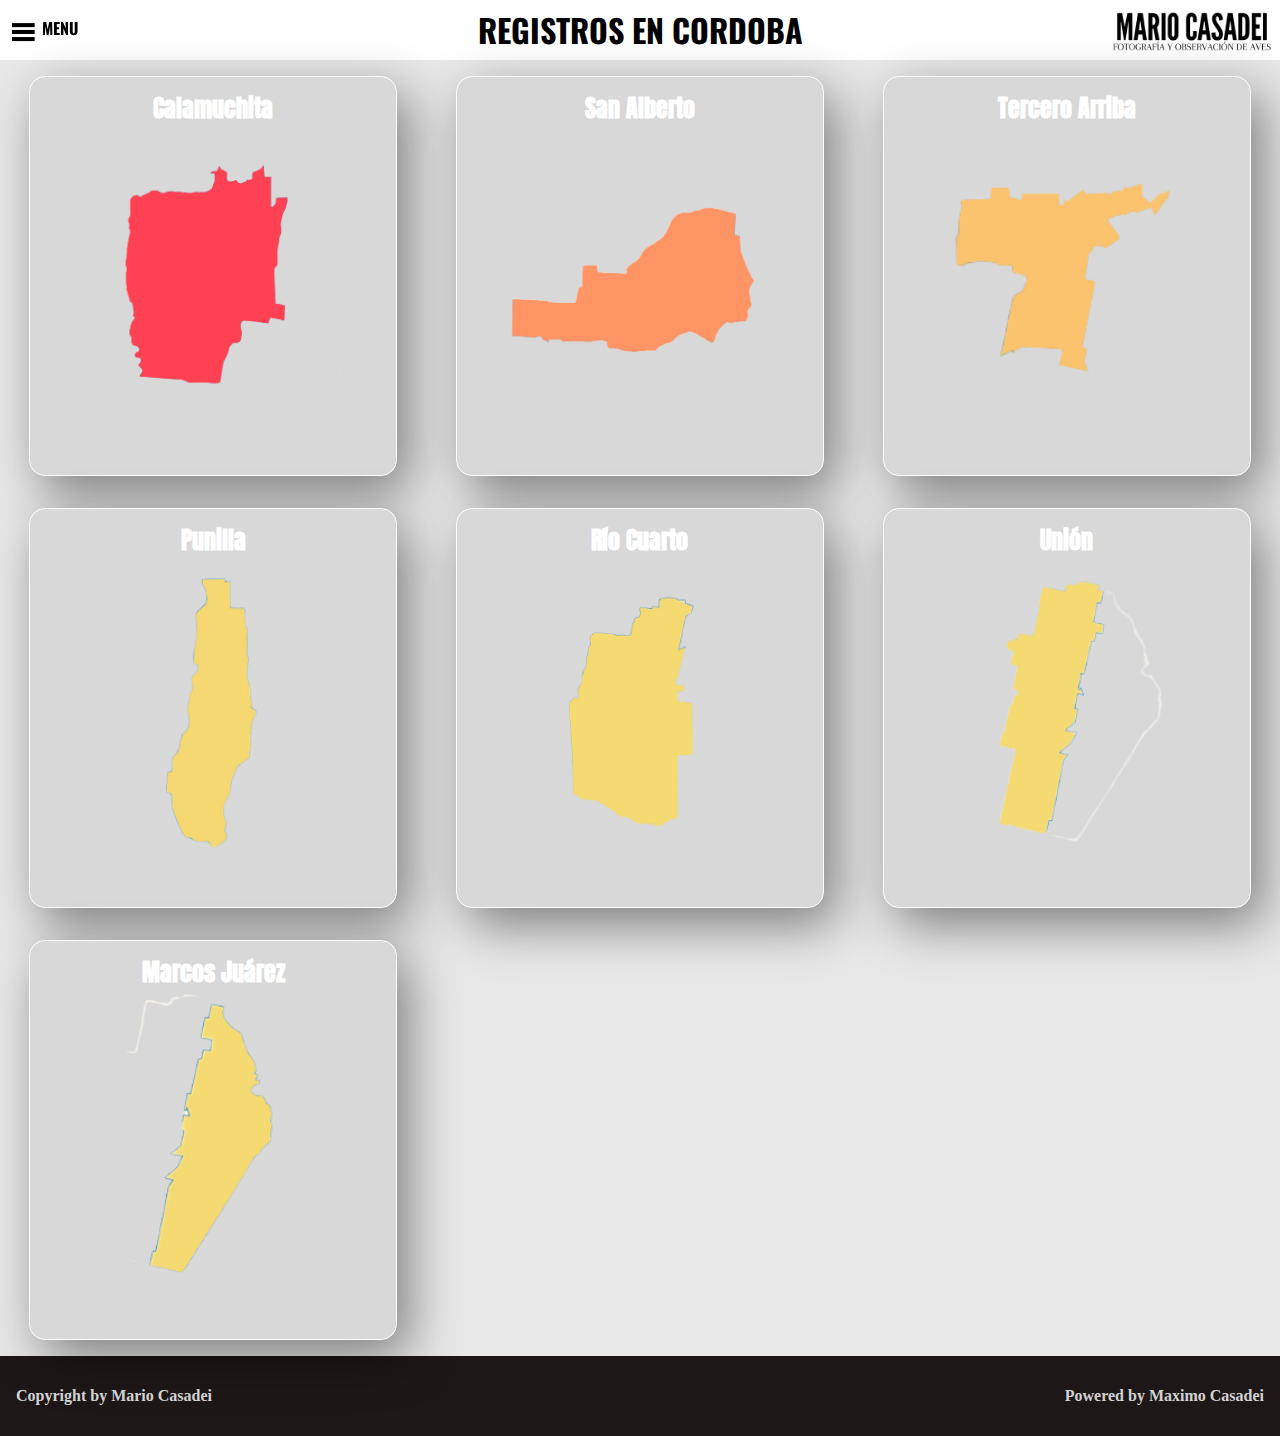
<file: pages/cba.html>
<!DOCTYPE html>
<html lang="es">
<head>
    <meta charset="UTF-8">
    <meta name="viewport" content="width=device-width, initial-scale=1.0">
    <link href="https://unpkg.com/aos@2.3.1/dist/aos.css" rel="stylesheet">
    <link href="https://cdn.jsdelivr.net/npm/bootstrap@5.3.2/dist/css/bootstrap.min.css" rel="stylesheet" integrity="sha384-T3c6CoIi6uLrA9TneNEoa7RxnatzjcDSCmG1MXxSR1GAsXEV/Dwwykc2MPK8M2HN" crossorigin="anonymous">
    <link rel="preconnect" href="https://fonts.googleapis.com">
    <link rel="preconnect" href="https://fonts.gstatic.com" crossorigin>
    <link href="https://fonts.googleapis.com/css2?family=Oswald:wght@500&display=swap" rel="stylesheet">
    <link href="https://fonts.googleapis.com/css2?family=Roboto+Condensed&display=swap" rel="stylesheet">
    <link href="https://fonts.googleapis.com/css2?family=DM+Sans:opsz,wght@9..40,300&family=Oswald&display=swap" rel="stylesheet">
    <link href="https://fonts.googleapis.com/css2?family=Anton&display=swap" rel="stylesheet">
    <link rel="shortcut icon" href="../img/logo.jpg" type="image/x-icon">
    <title>Córdoba - Mario Casadei</title>

    <link rel="stylesheet" href="../css/style.css">
</head>
<body>
    <div class="DivMenuGrande">
        <div class="divCosasMenu">
        <a href="../index.html" class="divSeccionesMenu" ><div><h1>Inicio</h1></div></a>
        
        <a href="https://www.youtube.com/@avesdeargentina" class="divSeccionesMenu" target="_blank"><div><h1>Youtube</h1></div></a>
            
        <a href="./hidrohide.html" class="divSeccionesMenu"><div><h1>Hidrohide</h1></div></a>

          <div class="logosTodos">
            <div class="divLogos"><a href="https://www.youtube.com/@avesdeargentina" target="_blank"><img src="../img/Youtube_logo.png" alt="" class="logoRedes logoYt"></a></div>
            <div class="divLogos"><a href="https://www.facebook.com/profile.php?id=100009428179272" target="_blank"><img src="../img/1024px-Facebook_f_logo_2019.svg.png" alt="" class="logoRedes"></a></div>
            <div class="divLogos"><a href="https://www.instagram.com/mariocasadei71/" target="_blank"><img src="../img/2048px-Instagram_logo_2016.svg.png" alt="" class="logoRedes"></a></div>
          </div>
        </div>
        
        
        
        
        <div class="divCruz" >
            <img src="../img/flecha2.png" alt="" class="imgCruz">
        </div>
    </div>

    
    <div class="contentMenuYNombre">
        <div class="contentMenu">
            <img src="../img/threelines.png" alt="" class="img3lineas">
            <h4 class="h3Menu">MENU</h4>
        </div>
        <div class="contentNombre">
            <img src="../img/IMG_MARIO-removebg-preview.png" alt="" class="h3Nombre">
        </div>
    </div>


    
    <article class="articleMainMendoza">
        <div>
          <h1>REGISTROS EN CORDOBA</h1>
        </div>
      </article>


      <main id="mainCba">
        <a href="#"><div class="divDepaCba Calamu"><h2>Calamuchita</h2></div></a>
        
        <a href="#"> <div class="divDepaCba SanAl"><h2>San Alberto</h2></div> </a>
        
        <a href="#"><div class="divDepaCba TerArr"><h2>Tercero Arriba</h2></div></a>
        
        <a href="#"><div class="divDepaCba Puni"><h2>Punilla</h2></div></a>
        
        <a href="#"> <div class="divDepaCba RioCuar"><h2>Río Cuarto</h2></div> </a>
        
        <a href="#"><div class="divDepaCba Union"><h2>Unión</h2></div></a>

        <a href="#"><div class="divDepaCba MarJua"><h2>Marcos Juárez</h2></div></a>
      </main>

    <footer>
        <div class="divFooter">
          <h3>Copyright by Mario Casadei</h3>
          <h3>Powered by Maximo Casadei</h3>
        </div>
    </footer>

    <script src="../index.js"></script>
</body>
</html>
</file>
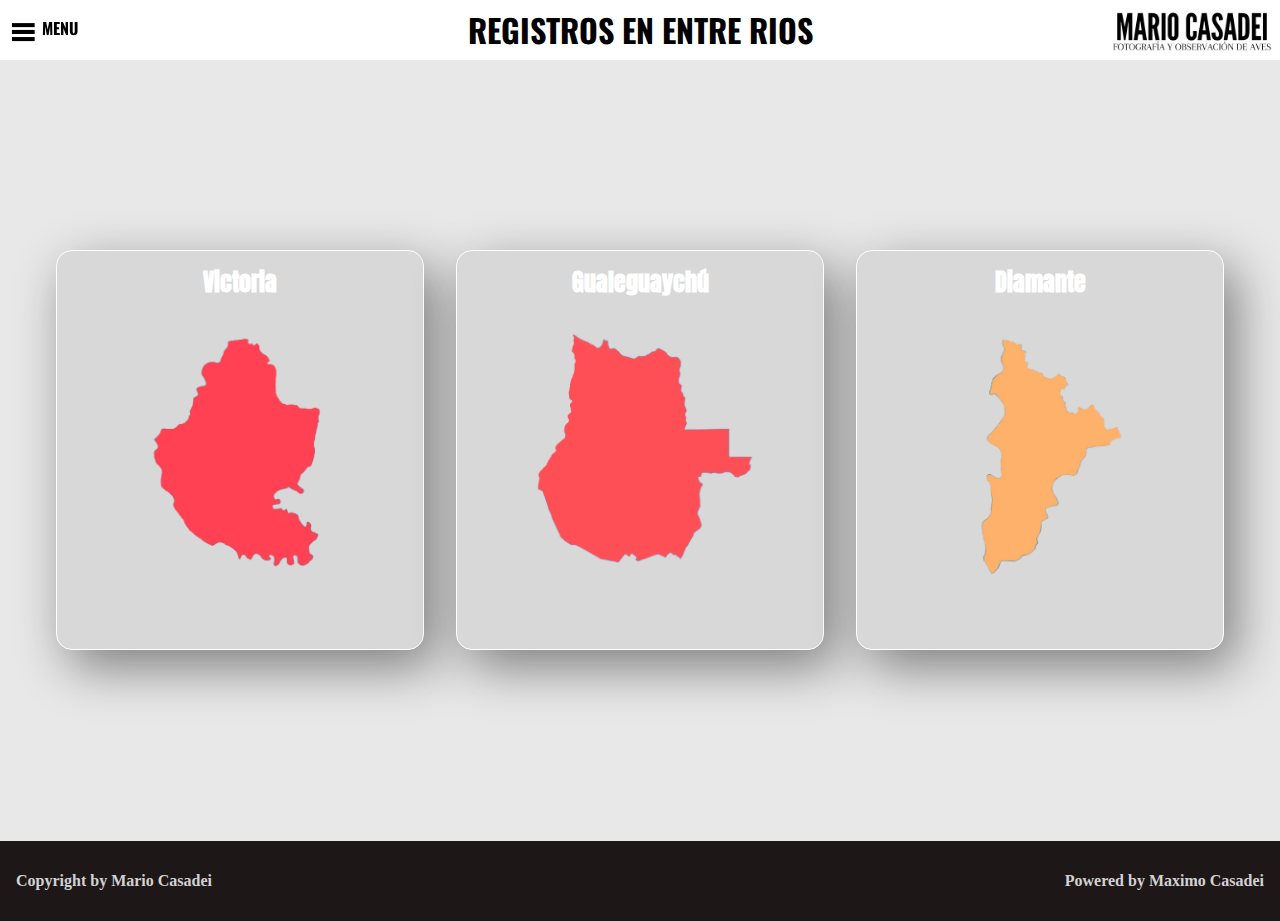
<file: pages/entrerios.html>
<!DOCTYPE html>
<html lang="es">
<head>
    <meta charset="UTF-8">
    <meta name="viewport" content="width=device-width, initial-scale=1.0">
    <link href="https://unpkg.com/aos@2.3.1/dist/aos.css" rel="stylesheet">
    <link href="https://cdn.jsdelivr.net/npm/bootstrap@5.3.2/dist/css/bootstrap.min.css" rel="stylesheet" integrity="sha384-T3c6CoIi6uLrA9TneNEoa7RxnatzjcDSCmG1MXxSR1GAsXEV/Dwwykc2MPK8M2HN" crossorigin="anonymous">
    <link rel="preconnect" href="https://fonts.googleapis.com">
    <link rel="preconnect" href="https://fonts.gstatic.com" crossorigin>
    <link href="https://fonts.googleapis.com/css2?family=Oswald:wght@500&display=swap" rel="stylesheet">
    <link href="https://fonts.googleapis.com/css2?family=Roboto+Condensed&display=swap" rel="stylesheet">
    <link href="https://fonts.googleapis.com/css2?family=DM+Sans:opsz,wght@9..40,300&family=Oswald&display=swap" rel="stylesheet">
    <link href="https://fonts.googleapis.com/css2?family=Anton&display=swap" rel="stylesheet">
    <link rel="shortcut icon" href="../img/logo.jpg" type="image/x-icon">
    <title>Entre Ríos - Mario Casadei</title>

    <link rel="stylesheet" href="../css/style.css">
</head>
<body>
    <div class="DivMenuGrande">
        <div class="divCosasMenu">
        <a href="../index.html" class="divSeccionesMenu" ><div><h1>Inicio</h1></div></a>
        
        <a href="https://www.youtube.com/@avesdeargentina" class="divSeccionesMenu" target="_blank"><div><h1>Youtube</h1></div></a>
            
        <a href="./hidrohide.html" class="divSeccionesMenu"><div><h1>Hidrohide</h1></div></a>

          <div class="logosTodos">
            <div class="divLogos"><a href="https://www.youtube.com/@avesdeargentina" target="_blank"><img src="../img/Youtube_logo.png" alt="" class="logoRedes logoYt"></a></div>
            <div class="divLogos"><a href="https://www.facebook.com/profile.php?id=100009428179272" target="_blank"><img src="../img/1024px-Facebook_f_logo_2019.svg.png" alt="" class="logoRedes"></a></div>
            <div class="divLogos"><a href="https://www.instagram.com/mariocasadei71/" target="_blank"><img src="../img/2048px-Instagram_logo_2016.svg.png" alt="" class="logoRedes"></a></div>
          </div>
        </div>
        
        
        
        
        <div class="divCruz" >
            <img src="../img/flecha2.png" alt="" class="imgCruz">
        </div>
    </div>

    
    <div class="contentMenuYNombre">
        <div class="contentMenu">
            <img src="../img/threelines.png" alt="" class="img3lineas">
            <h4 class="h3Menu">MENU</h4>
        </div>
        <div class="contentNombre">
            <img src="../img/IMG_MARIO-removebg-preview.png" alt="" class="h3Nombre">
        </div>
    </div>


    
    <article class="articleMainMendoza">
        <div>
          <h1>REGISTROS EN ENTRE RIOS</h1>
        </div>
      </article>


      <main id="mainER">
        <a href="#"><div class="divDepaER Vic"><h2>Victoria</h2></div></a>
        
        <a href="#"> <div class="divDepaER Guale"><h2>Gualeguaychú</h2></div> </a>
        
        <a href="#"><div class="divDepaER Diam"><h2>Diamante</h2></div></a>
        
      </main>

    <footer>
        <div class="divFooter">
          <h3>Copyright by Mario Casadei</h3>
          <h3>Powered by Maximo Casadei</h3>
        </div>
    </footer>

    <script src="../index.js"></script>
</body>
</html>
</file>
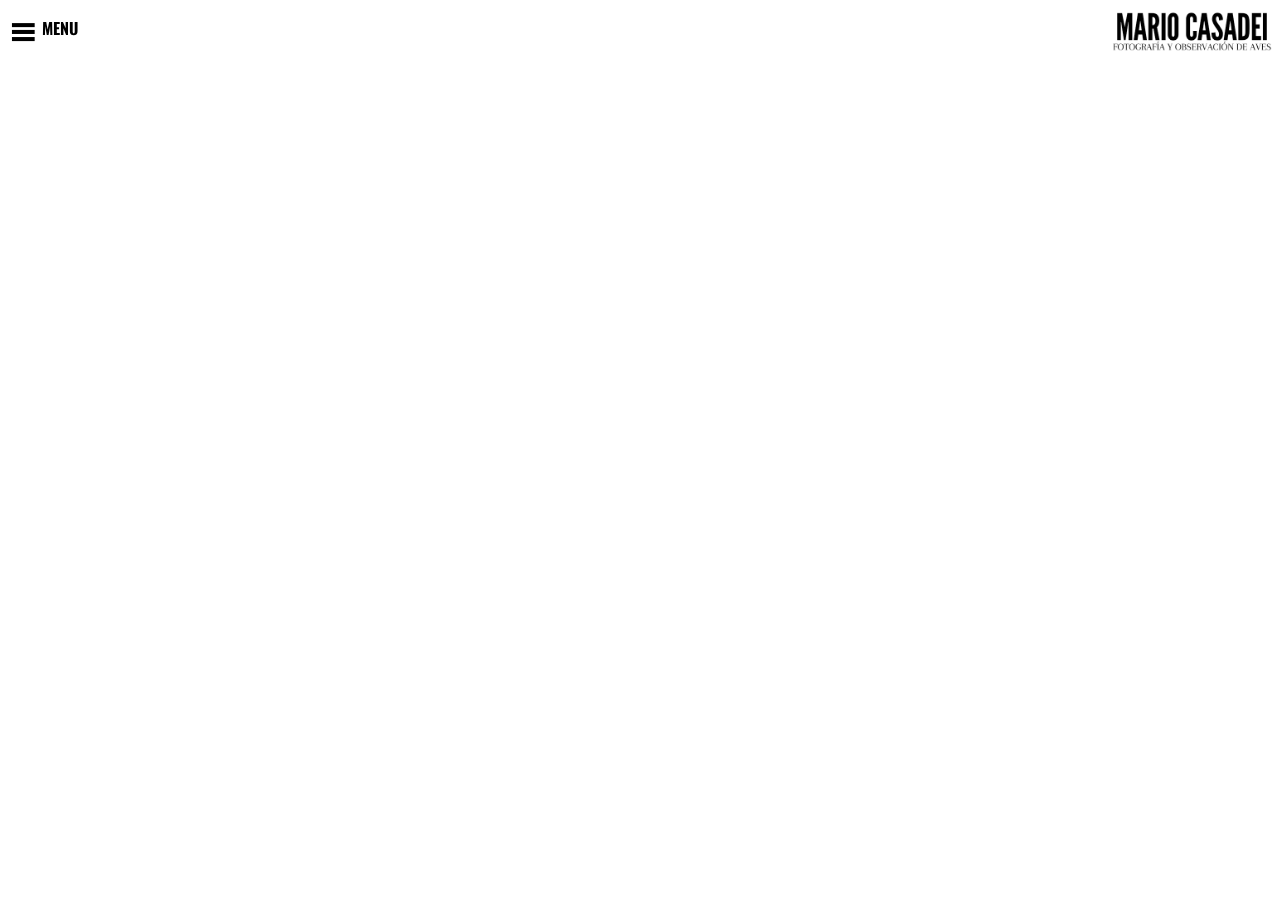
<file: pages/hidrohide.html>
<!DOCTYPE html>
<html lang="es">
<head>
    <meta charset="UTF-8">
    <meta name="viewport" content="width=device-width, initial-scale=1.0">
    <link href="https://unpkg.com/aos@2.3.1/dist/aos.css" rel="stylesheet">
    <link href="https://cdn.jsdelivr.net/npm/bootstrap@5.3.2/dist/css/bootstrap.min.css" rel="stylesheet" integrity="sha384-T3c6CoIi6uLrA9TneNEoa7RxnatzjcDSCmG1MXxSR1GAsXEV/Dwwykc2MPK8M2HN" crossorigin="anonymous">
    <link rel="preconnect" href="https://fonts.googleapis.com">
    <link rel="preconnect" href="https://fonts.gstatic.com" crossorigin>
    <link href="https://fonts.googleapis.com/css2?family=Oswald:wght@500&display=swap" rel="stylesheet">
    <link href="https://fonts.googleapis.com/css2?family=Roboto+Condensed&display=swap" rel="stylesheet">
    <link href="https://fonts.googleapis.com/css2?family=DM+Sans:opsz,wght@9..40,300&family=Oswald&display=swap" rel="stylesheet">
    <link rel="shortcut icon" href="../img/logo.jpg" type="image/x-icon">
    <title>Hidrohide - Mario Casadei</title>

    <link rel="stylesheet" href="../css/style.css">
</head>
<body>
    <div class="DivMenuGrande">
        <div class="divCosasMenu">
        <a href="../index.html" class="divSeccionesMenu" ><div><h1>Inicio</h1></div></a>
        
        <a href="https://www.youtube.com/@avesdeargentina" class="divSeccionesMenu" target="_blank"><div><h1>Youtube</h1></div></a>
            
        <a href="./sobremi.html" class="divSeccionesMenu"><div><h1>Sobre Mí</h1></div></a>

          <div class="logosTodos">
            <div class="divLogos"><a href="https://www.youtube.com/@avesdeargentina" target="_blank"><img src="../img/Youtube_logo.png" alt="" class="logoRedes logoYt"></a></div>
            <div class="divLogos"><a href="https://www.facebook.com/profile.php?id=100009428179272" target="_blank"><img src="../img/1024px-Facebook_f_logo_2019.svg.png" alt="" class="logoRedes"></a></div>
            <div class="divLogos"><a href="https://www.instagram.com/mariocasadei71/" target="_blank"><img src="../img/2048px-Instagram_logo_2016.svg.png" alt="" class="logoRedes"></a></div>
          </div>
        </div>
        
        
        
        
        <div class="divCruz" >
            <img src="../img/flecha2.png" alt="" class="imgCruz">
        </div>
    </div>

    
    
    
    
    
    <div class="contentMenuYNombre">
        <div class="contentMenu">
            <img src="../img/threelines.png" alt="" class="img3lineas">
            <h4 class="h3Menu">MENU</h4>
        </div>
        <div class="contentNombre">
            <img src="../img/IMG_MARIO-removebg-preview.png" alt="" class="h3Nombre">
        </div>
    </div>

    <script src="../index.js"></script>
</body>
</html>
</file>
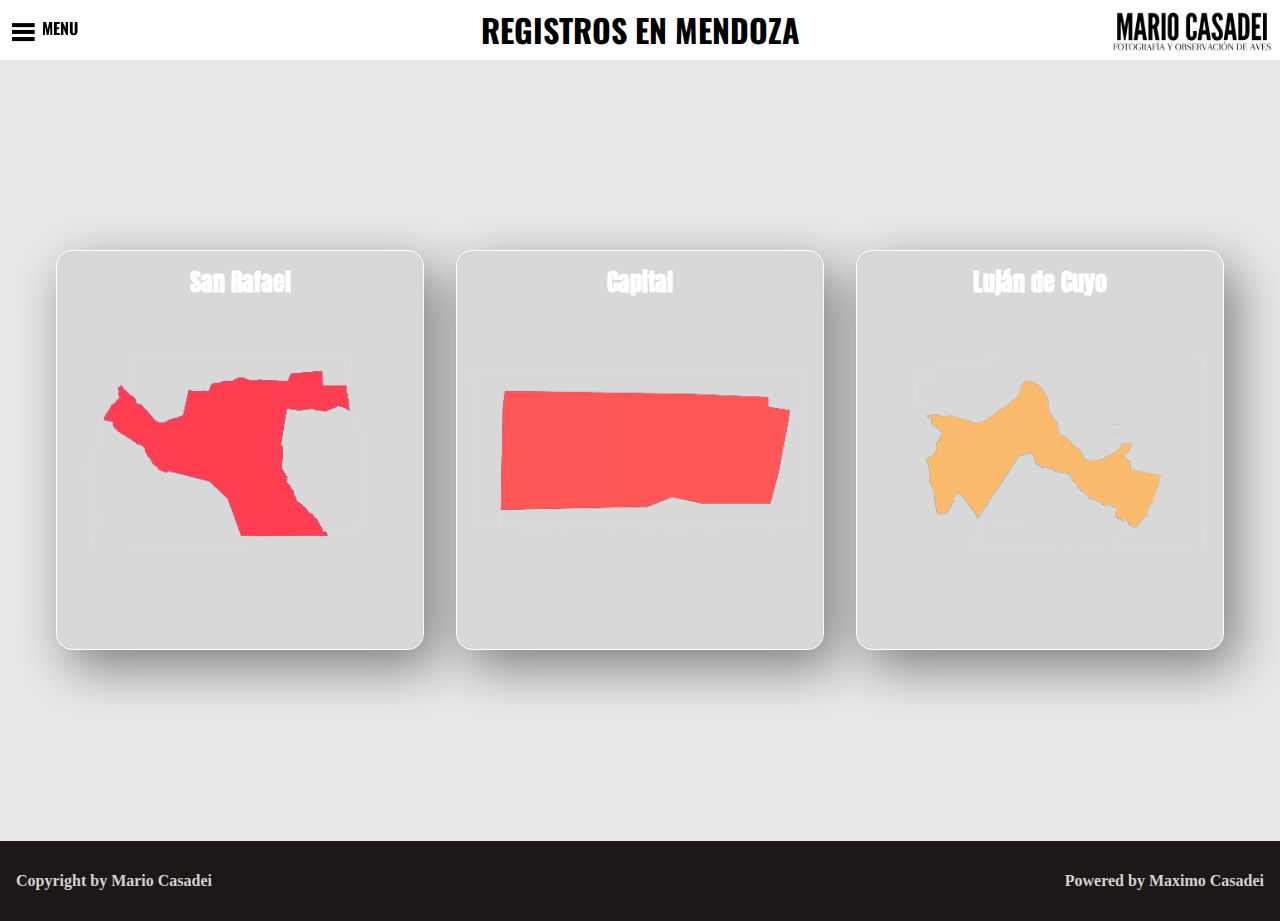
<file: pages/mendoza.html>
<!DOCTYPE html>
<html lang="es">
<head>
    <meta charset="UTF-8">
    <meta name="viewport" content="width=device-width, initial-scale=1.0">
    <link href="https://unpkg.com/aos@2.3.1/dist/aos.css" rel="stylesheet">
    <link href="https://cdn.jsdelivr.net/npm/bootstrap@5.3.2/dist/css/bootstrap.min.css" rel="stylesheet" integrity="sha384-T3c6CoIi6uLrA9TneNEoa7RxnatzjcDSCmG1MXxSR1GAsXEV/Dwwykc2MPK8M2HN" crossorigin="anonymous">
    <link rel="preconnect" href="https://fonts.googleapis.com">
    <link rel="preconnect" href="https://fonts.gstatic.com" crossorigin>
    <link href="https://fonts.googleapis.com/css2?family=Oswald:wght@500&display=swap" rel="stylesheet">
    <link href="https://fonts.googleapis.com/css2?family=Roboto+Condensed&display=swap" rel="stylesheet">
    <link href="https://fonts.googleapis.com/css2?family=DM+Sans:opsz,wght@9..40,300&family=Oswald&display=swap" rel="stylesheet">
    <link href="https://fonts.googleapis.com/css2?family=Anton&display=swap" rel="stylesheet">
    <link rel="shortcut icon" href="../img/logo.jpg" type="image/x-icon">
    <title>Mendoza - Mario Casadei</title>

    <link rel="stylesheet" href="../css/style.css">
</head>
<body>
    <div class="DivMenuGrande">
        <div class="divCosasMenu">
        <a href="../index.html" class="divSeccionesMenu" ><div><h1>Inicio</h1></div></a>
        
        <a href="https://www.youtube.com/@avesdeargentina" class="divSeccionesMenu" target="_blank"><div><h1>Youtube</h1></div></a>
            
        <a href="./hidrohide.html" class="divSeccionesMenu"><div><h1>Hidrohide</h1></div></a>

          <div class="logosTodos">
            <div class="divLogos"><a href="https://www.youtube.com/@avesdeargentina" target="_blank"><img src="../img/Youtube_logo.png" alt="" class="logoRedes logoYt"></a></div>
            <div class="divLogos"><a href="https://www.facebook.com/profile.php?id=100009428179272" target="_blank"><img src="../img/1024px-Facebook_f_logo_2019.svg.png" alt="" class="logoRedes"></a></div>
            <div class="divLogos"><a href="https://www.instagram.com/mariocasadei71/" target="_blank"><img src="../img/2048px-Instagram_logo_2016.svg.png" alt="" class="logoRedes"></a></div>
          </div>
        </div>
        
        
        
        
        <div class="divCruz" >
            <img src="../img/flecha2.png" alt="" class="imgCruz">
        </div>
    </div>

    
    <div class="contentMenuYNombre">
        <div class="contentMenu">
            <img src="../img/threelines.png" alt="" class="img3lineas">
            <h4 class="h3Menu">MENU</h4>
        </div>
        <div class="contentNombre">
            <img src="../img/IMG_MARIO-removebg-preview.png" alt="" class="h3Nombre">
        </div>
    </div>


    
    <article class="articleMainMendoza">
        <div>
          <h1>REGISTROS EN MENDOZA</h1>
        </div>
      </article>


      <main id="mainMendoza">
        <a href="#"><div class="divDepaMendoza sanrafael"><h2>San Rafael</h2></div></a>
        <a href="#"> <div class="divDepaMendoza capital"><h2>Capital</h2></div> </a>
        <a href="#"><div class="divDepaMendoza lujan"><h2>Luján de Cuyo</h2></div></a>
      </main>

    <footer>
        <div class="divFooter">
          <h3>Copyright by Mario Casadei</h3>
          <h3>Powered by Maximo Casadei</h3>
        </div>
    </footer>

    <script src="../index.js"></script>
</body>
</html>
</file>
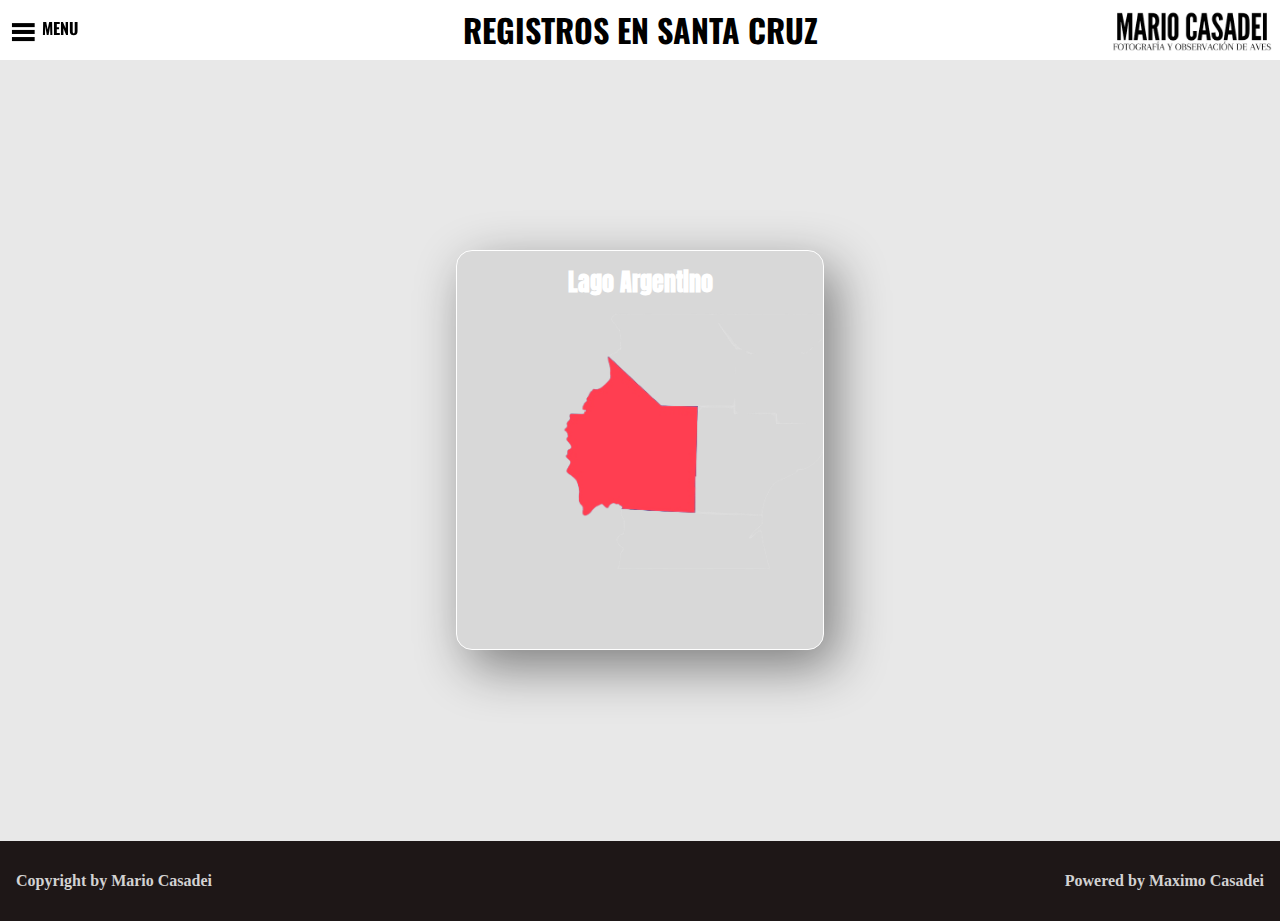
<file: pages/santacruz.html>
<!DOCTYPE html>
<html lang="es">
<head>
    <meta charset="UTF-8">
    <meta name="viewport" content="width=device-width, initial-scale=1.0">
    <link href="https://unpkg.com/aos@2.3.1/dist/aos.css" rel="stylesheet">
    <link href="https://cdn.jsdelivr.net/npm/bootstrap@5.3.2/dist/css/bootstrap.min.css" rel="stylesheet" integrity="sha384-T3c6CoIi6uLrA9TneNEoa7RxnatzjcDSCmG1MXxSR1GAsXEV/Dwwykc2MPK8M2HN" crossorigin="anonymous">
    <link rel="preconnect" href="https://fonts.googleapis.com">
    <link rel="preconnect" href="https://fonts.gstatic.com" crossorigin>
    <link href="https://fonts.googleapis.com/css2?family=Oswald:wght@500&display=swap" rel="stylesheet">
    <link href="https://fonts.googleapis.com/css2?family=Roboto+Condensed&display=swap" rel="stylesheet">
    <link href="https://fonts.googleapis.com/css2?family=DM+Sans:opsz,wght@9..40,300&family=Oswald&display=swap" rel="stylesheet">
    <link href="https://fonts.googleapis.com/css2?family=Anton&display=swap" rel="stylesheet">
    <link rel="shortcut icon" href="../img/logo.jpg" type="image/x-icon">
    <title>Santa Cruz - Mario Casadei</title>

    <link rel="stylesheet" href="../css/style.css">
</head>
<body>
    <div class="DivMenuGrande">
        <div class="divCosasMenu">
        <a href="../index.html" class="divSeccionesMenu" ><div><h1>Inicio</h1></div></a>
        
        <a href="https://www.youtube.com/@avesdeargentina" class="divSeccionesMenu" target="_blank"><div><h1>Youtube</h1></div></a>
            
        <a href="./hidrohide.html" class="divSeccionesMenu"><div><h1>Hidrohide</h1></div></a>

          <div class="logosTodos">
            <div class="divLogos"><a href="https://www.youtube.com/@avesdeargentina" target="_blank"><img src="../img/Youtube_logo.png" alt="" class="logoRedes logoYt"></a></div>
            <div class="divLogos"><a href="https://www.facebook.com/profile.php?id=100009428179272" target="_blank"><img src="../img/1024px-Facebook_f_logo_2019.svg.png" alt="" class="logoRedes"></a></div>
            <div class="divLogos"><a href="https://www.instagram.com/mariocasadei71/" target="_blank"><img src="../img/2048px-Instagram_logo_2016.svg.png" alt="" class="logoRedes"></a></div>
          </div>
        </div>
        
        
        
        
        <div class="divCruz" >
            <img src="../img/flecha2.png" alt="" class="imgCruz">
        </div>
    </div>

    
    <div class="contentMenuYNombre">
        <div class="contentMenu">
            <img src="../img/threelines.png" alt="" class="img3lineas">
            <h4 class="h3Menu">MENU</h4>
        </div>
        <div class="contentNombre">
            <img src="../img/IMG_MARIO-removebg-preview.png" alt="" class="h3Nombre">
        </div>
    </div>


    
    <article class="articleMainMendoza">
        <div>
          <h1>REGISTROS EN SANTA CRUZ</h1>
        </div>
      </article>


      <main id="mainSantacruz">
        <a href="#"> <div class="lagoAr"><h2>Lago Argentino</h2></div> </a>
      </main>

    <footer>
        <div class="divFooter">
          <h3>Copyright by Mario Casadei</h3>
          <h3>Powered by Maximo Casadei</h3>
        </div>
    </footer>

    <script src="../index.js"></script>
</body>
</html>
</file>
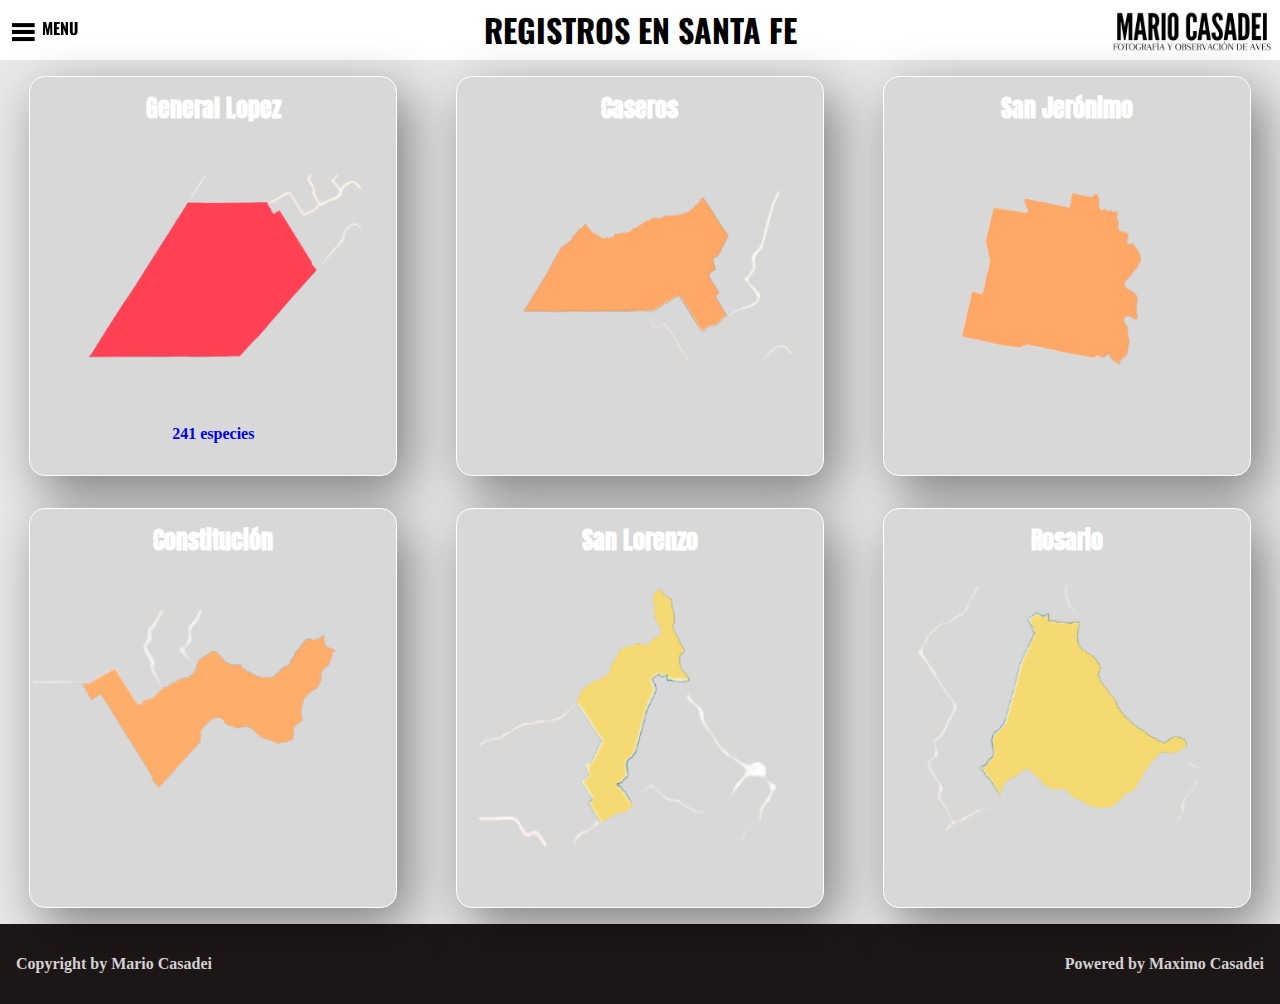
<file: pages/santafe.html>
<!DOCTYPE html>
<html lang="es">
<head>
    <meta charset="UTF-8">
    <meta name="viewport" content="width=device-width, initial-scale=1.0">
    <link href="https://unpkg.com/aos@2.3.1/dist/aos.css" rel="stylesheet">
    <link href="https://cdn.jsdelivr.net/npm/bootstrap@5.3.2/dist/css/bootstrap.min.css" rel="stylesheet" integrity="sha384-T3c6CoIi6uLrA9TneNEoa7RxnatzjcDSCmG1MXxSR1GAsXEV/Dwwykc2MPK8M2HN" crossorigin="anonymous">
    <link rel="preconnect" href="https://fonts.googleapis.com">
    <link rel="preconnect" href="https://fonts.gstatic.com" crossorigin>
    <link href="https://fonts.googleapis.com/css2?family=Oswald:wght@500&display=swap" rel="stylesheet">
    <link href="https://fonts.googleapis.com/css2?family=Roboto+Condensed&display=swap" rel="stylesheet">
    <link href="https://fonts.googleapis.com/css2?family=DM+Sans:opsz,wght@9..40,300&family=Oswald&display=swap" rel="stylesheet">
    <link href="https://fonts.googleapis.com/css2?family=Anton&display=swap" rel="stylesheet">
    <link rel="shortcut icon" href="../img/logo.jpg" type="image/x-icon">
    <title>Santa Fe - Mario Casadei</title>

    <link rel="stylesheet" href="../css/style.css">
</head>
<body>
    <div class="DivMenuGrande">
        <div class="divCosasMenu">
        <a href="../index.html" class="divSeccionesMenu" ><div><h1>Inicio</h1></div></a>
        
        <a href="https://www.youtube.com/@avesdeargentina" class="divSeccionesMenu" target="_blank"><div><h1>Youtube</h1></div></a>
            
        <a href="./hidrohide.html" class="divSeccionesMenu"><div><h1>Hidrohide</h1></div></a>

          <div class="logosTodos">
            <div class="divLogos"><a href="https://www.youtube.com/@avesdeargentina" target="_blank"><img src="../img/Youtube_logo.png" alt="" class="logoRedes logoYt"></a></div>
            <div class="divLogos"><a href="https://www.facebook.com/profile.php?id=100009428179272" target="_blank"><img src="../img/1024px-Facebook_f_logo_2019.svg.png" alt="" class="logoRedes"></a></div>
            <div class="divLogos"><a href="https://www.instagram.com/mariocasadei71/" target="_blank"><img src="../img/2048px-Instagram_logo_2016.svg.png" alt="" class="logoRedes"></a></div>
          </div>
        </div>
        
        
        
        
        <div class="divCruz" >
            <img src="../img/flecha2.png" alt="" class="imgCruz">
        </div>
    </div>

    
    <div class="contentMenuYNombre">
        <div class="contentMenu">
            <img src="../img/threelines.png" alt="" class="img3lineas">
            <h4 class="h3Menu">MENU</h4>
        </div>
        <div class="contentNombre">
            <img src="../img/IMG_MARIO-removebg-preview.png" alt="" class="h3Nombre">
        </div>
    </div>


    
    <article class="articleMainMendoza">
        <div>
          <h1>REGISTROS EN SANTA FE</h1>
        </div>
      </article>


      <main id="mainStaFe">
        <a href="../departaments/gralopez.html">
          <div class="divDepaStaFe GralLop">
            <h2>General Lopez</h2>
            <h4>241 especies</h4>
          </div>
        </a>
        
        <a href="../departaments/caseros.html">
          <div class="divDepaStaFe Caseros">
            <h2>Caseros</h2>
          </div>
        </a>
        
        <a href="../departaments/sanjero.html">
          <div class="divDepaStaFe Sanjero">
            <h2>San Jerónimo</h2>
          </div>
        </a>
        
        <a href="../departaments/constitucion.html">
          <div class="divDepaStaFe Const">
            <h2>Constitución</h2>
          </div>
        </a>
        
        <a href="../departaments/sanlorenzo.html">
          <div class="divDepaStaFe Sanlo">
            <h2>San Lorenzo</h2>
          </div> 
        </a>
        
        <a href="#">
          <div class="divDepaStaFe Ros">
            <h2>Rosario</h2>
          </div>
        </a>
      </main>

    <footer>
        <div class="divFooter">
          <h3>Copyright by Mario Casadei</h3>
          <h3>Powered by Maximo Casadei</h3>
        </div>
    </footer>

    <script src="../index.js"></script>
</body>
</html>
</file>
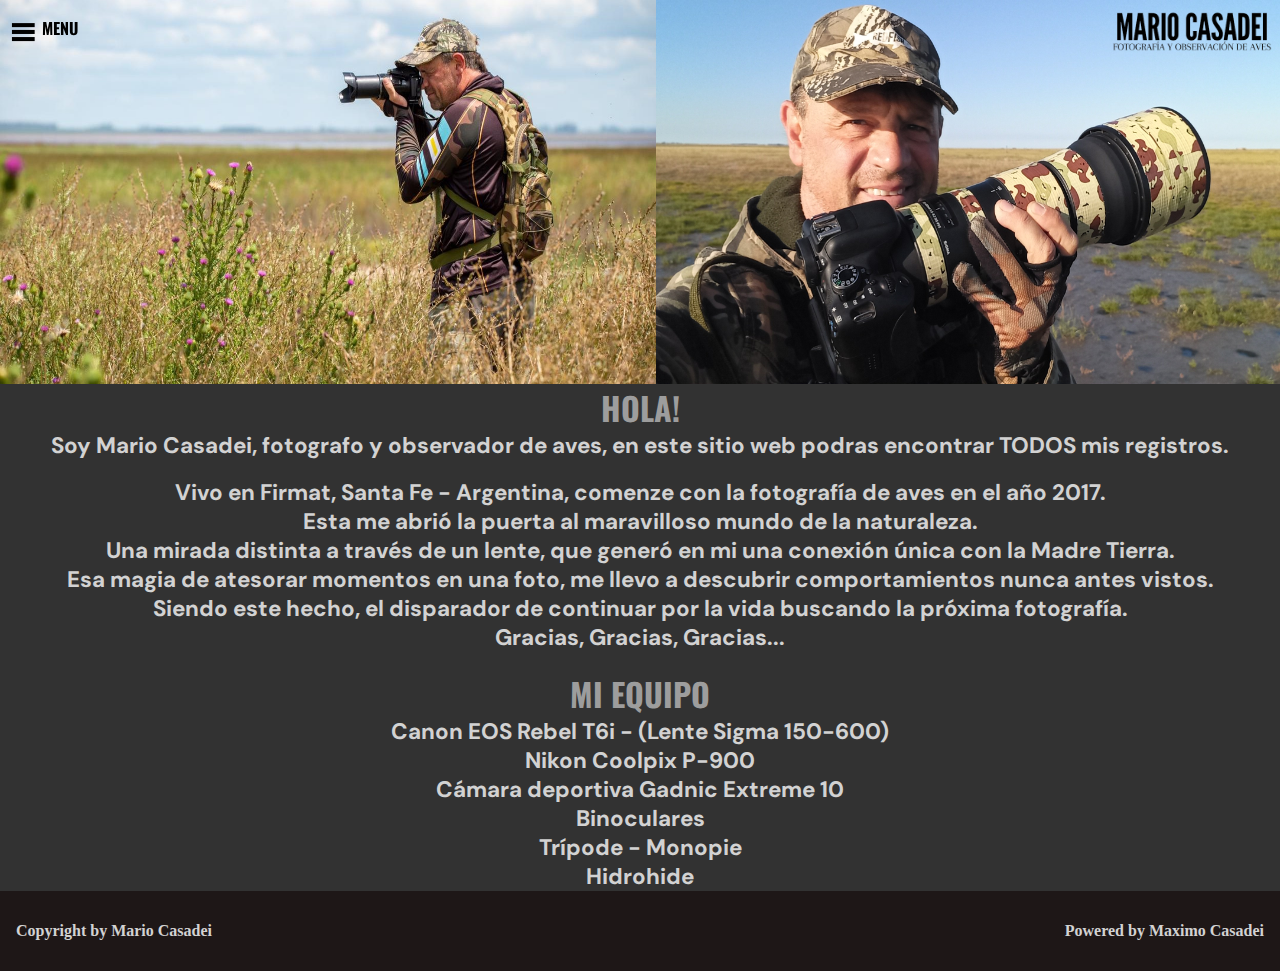
<file: pages/sobremi.html>
<!DOCTYPE html>
<html lang="es">
<head>
    <meta charset="UTF-8">
    <meta name="viewport" content="width=device-width, initial-scale=1.0">
    <link href="https://unpkg.com/aos@2.3.1/dist/aos.css" rel="stylesheet">
    <link href="https://cdn.jsdelivr.net/npm/bootstrap@5.3.2/dist/css/bootstrap.min.css" rel="stylesheet" integrity="sha384-T3c6CoIi6uLrA9TneNEoa7RxnatzjcDSCmG1MXxSR1GAsXEV/Dwwykc2MPK8M2HN" crossorigin="anonymous">
    <link rel="preconnect" href="https://fonts.googleapis.com">
    <link rel="preconnect" href="https://fonts.gstatic.com" crossorigin>
    <link href="https://fonts.googleapis.com/css2?family=Oswald:wght@500&display=swap" rel="stylesheet">
    <link href="https://fonts.googleapis.com/css2?family=Roboto+Condensed&display=swap" rel="stylesheet">
    <link href="https://fonts.googleapis.com/css2?family=DM+Sans:opsz,wght@9..40,300&family=Oswald&display=swap" rel="stylesheet">
    <link rel="shortcut icon" href="../img/logo.jpg" type="image/x-icon">
    <title>Sobre Mi - Mario Casadei</title>

    <link rel="stylesheet" href="../css/style.css">
</head>
<body>
    <div class="DivMenuGrande">
        <div class="divCosasMenu">
        <a href="../index.html" class="divSeccionesMenu" ><div><h1>Inicio</h1></div></a>
        
        <a href="https://www.youtube.com/@avesdeargentina" class="divSeccionesMenu" target="_blank"><div><h1>Youtube</h1></div></a>
            
        <a href="./hidrohide.html" class="divSeccionesMenu"><div><h1>Hidrohide</h1></div></a>

          <div class="logosTodos">
            <div class="divLogos"><a href="https://www.youtube.com/@avesdeargentina" target="_blank"><img src="../img/Youtube_logo.png" alt="" class="logoRedes logoYt"></a></div>
            <div class="divLogos"><a href="https://www.facebook.com/profile.php?id=100009428179272" target="_blank"><img src="../img/1024px-Facebook_f_logo_2019.svg.png" alt="" class="logoRedes"></a></div>
            <div class="divLogos"><a href="https://www.instagram.com/mariocasadei71/" target="_blank"><img src="../img/2048px-Instagram_logo_2016.svg.png" alt="" class="logoRedes"></a></div>
          </div>
        </div>
        
        
        
        
        <div class="divCruz" >
            <img src="../img/flecha2.png" alt="" class="imgCruz">
        </div>
    </div>

    
    
    
    
    
    <div class="contentMenuYNombre">
        <div class="contentMenu">
            <img src="../img/threelines.png" alt="" class="img3lineas">
            <h4 class="h3Menu">MENU</h4>
        </div>
        <div class="contentNombre">
            <img src="../img/IMG_MARIO-removebg-preview.png" alt="" class="h3Nombre">
        </div>
    </div>


    <div class="div3img">
        <img src="../img/IMG-20210203-WA0036.jpg" alt="" class="foteando1 img">
        <img src="../img/IMG-20220424-WA0000.jpeg" alt="" class="foteando2 img">
        <img src="../img/IMG-20230815-WA0021.jpg" alt="" class="foteando3 img">
    </div>
    
    <main id="main2">
        <div class="h1Sobremi">
            <h1>HOLA!</h1>
            <h2>Soy Mario Casadei, fotografo y observador de aves, en este sitio web podras encontrar TODOS mis registros.</h2>
            <br>
            <h2>Vivo en Firmat, Santa Fe - Argentina, comenze con la fotografía de aves en el año 2017.</h2>
            <h2>Esta me abrió la puerta al maravilloso mundo de la naturaleza.</h2>
            <h2>Una mirada distinta a través de un lente, que generó en mi una conexión única con la Madre Tierra.</h2>
            <h2>Esa magia de atesorar momentos en una foto, me llevo a descubrir comportamientos nunca antes vistos.</h2>
            <h2>Siendo este hecho, el disparador de continuar por la vida buscando la próxima fotografía.</h2>
            <h2>Gracias, Gracias, Gracias...</h2>
            <br>
            <h1>MI EQUIPO</h1>
            <h2>Canon EOS Rebel T6i - (Lente Sigma 150-600)</h2>
            <h2>Nikon Coolpix P-900</h2>
            <h2>Cámara deportiva Gadnic Extreme 10</h2>
            <h2>Binoculares</h2>
            <h2>Trípode - Monopie</h2>
            <h2>Hidrohide</h2>
        </div>
    </main>


    <footer>
        <div class="divFooter">
          <h3>Copyright by Mario Casadei</h3>
          <h3>Powered by Maximo Casadei</h3>
        </div>
    </footer>

    <script src="../index.js"></script>
</body>
</html>
</file>
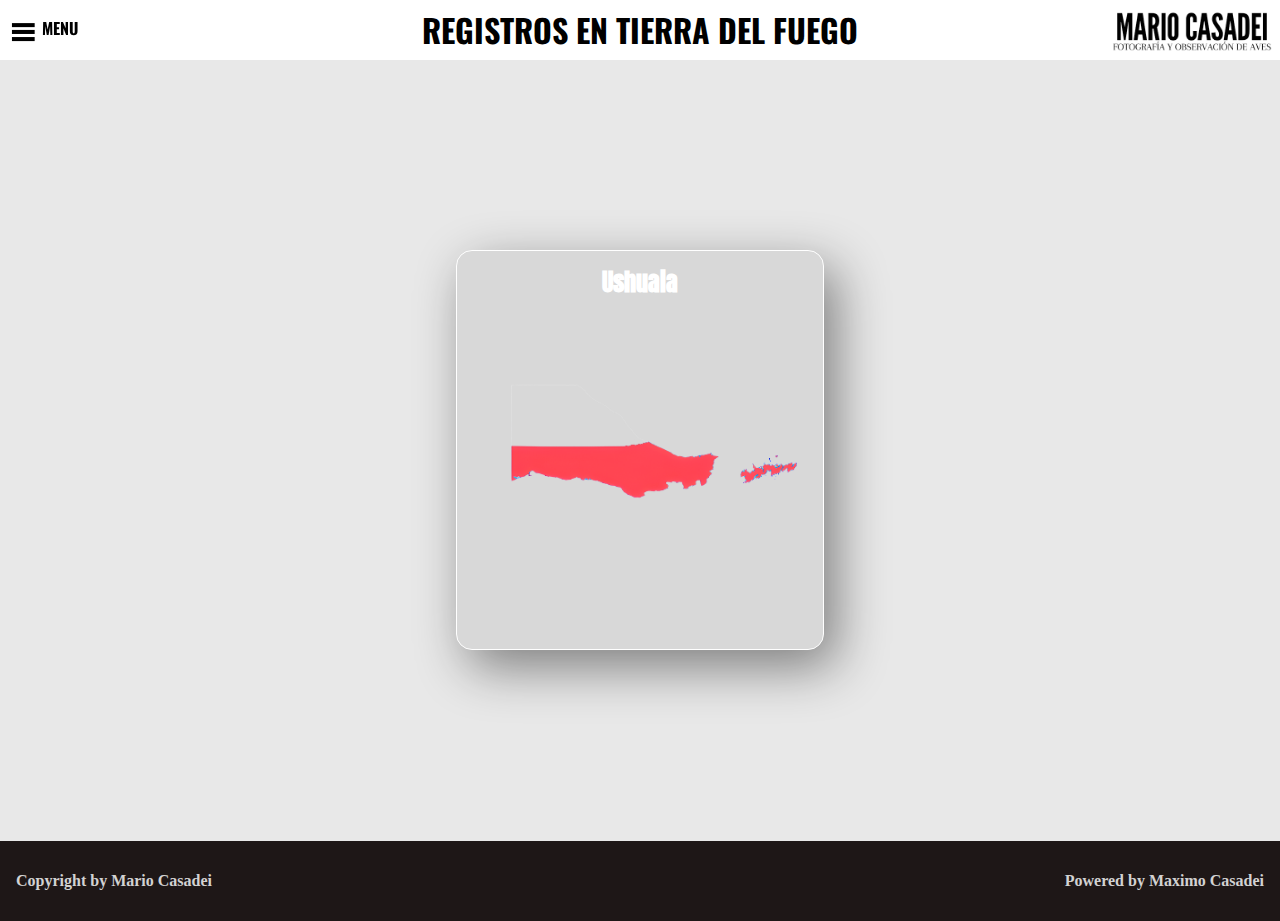
<file: pages/tdf.html>
<!DOCTYPE html>
<html lang="es">
<head>
    <meta charset="UTF-8">
    <meta name="viewport" content="width=device-width, initial-scale=1.0">
    <link href="https://unpkg.com/aos@2.3.1/dist/aos.css" rel="stylesheet">
    <link href="https://cdn.jsdelivr.net/npm/bootstrap@5.3.2/dist/css/bootstrap.min.css" rel="stylesheet" integrity="sha384-T3c6CoIi6uLrA9TneNEoa7RxnatzjcDSCmG1MXxSR1GAsXEV/Dwwykc2MPK8M2HN" crossorigin="anonymous">
    <link rel="preconnect" href="https://fonts.googleapis.com">
    <link rel="preconnect" href="https://fonts.gstatic.com" crossorigin>
    <link href="https://fonts.googleapis.com/css2?family=Oswald:wght@500&display=swap" rel="stylesheet">
    <link href="https://fonts.googleapis.com/css2?family=Roboto+Condensed&display=swap" rel="stylesheet">
    <link href="https://fonts.googleapis.com/css2?family=DM+Sans:opsz,wght@9..40,300&family=Oswald&display=swap" rel="stylesheet">
    <link href="https://fonts.googleapis.com/css2?family=Anton&display=swap" rel="stylesheet">
    <link rel="shortcut icon" href="../img/logo.jpg" type="image/x-icon">
    <title>Tierra del Fuego - Mario Casadei</title>

    <link rel="stylesheet" href="../css/style.css">
</head>
<body>
    <div class="DivMenuGrande">
        <div class="divCosasMenu">
        <a href="../index.html" class="divSeccionesMenu" ><div><h1>Inicio</h1></div></a>
        
        <a href="https://www.youtube.com/@avesdeargentina" class="divSeccionesMenu" target="_blank"><div><h1>Youtube</h1></div></a>
            
        <a href="./hidrohide.html" class="divSeccionesMenu"><div><h1>Hidrohide</h1></div></a>

          <div class="logosTodos">
            <div class="divLogos"><a href="https://www.youtube.com/@avesdeargentina" target="_blank"><img src="../img/Youtube_logo.png" alt="" class="logoRedes logoYt"></a></div>
            <div class="divLogos"><a href="https://www.facebook.com/profile.php?id=100009428179272" target="_blank"><img src="../img/1024px-Facebook_f_logo_2019.svg.png" alt="" class="logoRedes"></a></div>
            <div class="divLogos"><a href="https://www.instagram.com/mariocasadei71/" target="_blank"><img src="../img/2048px-Instagram_logo_2016.svg.png" alt="" class="logoRedes"></a></div>
          </div>
        </div>
        
        
        
        
        <div class="divCruz" >
            <img src="../img/flecha2.png" alt="" class="imgCruz">
        </div>
    </div>

    
    <div class="contentMenuYNombre">
        <div class="contentMenu">
            <img src="../img/threelines.png" alt="" class="img3lineas">
            <h4 class="h3Menu">MENU</h4>
        </div>
        <div class="contentNombre">
            <img src="../img/IMG_MARIO-removebg-preview.png" alt="" class="h3Nombre">
        </div>
    </div>


    
    <article class="articleMainMendoza">
        <div>
          <h1>REGISTROS EN TIERRA DEL FUEGO</h1>
        </div>
      </article>


      <main id="mainTdf">
        <a href="#"> <div class="TDF"><h2>Ushuaia</h2></div> </a>
      </main>

    <footer>
        <div class="divFooter">
          <h3>Copyright by Mario Casadei</h3>
          <h3>Powered by Maximo Casadei</h3>
        </div>
    </footer>

    <script src="../index.js"></script>
</body>
</html>
</file>
<file: css/style.css>
* {
  padding: 0;
  margin: 0;
  box-sizing: border-box;
}

.carousel {
  width: 100%;
  height: 47em;
}

.img1 {
  width: 10em;
  height: 53em;
}

.img2 {
  width: 10em;
  height: 53em;
}

.img3 {
  width: 10em;
  height: 53em;
}

.contentMenuYNombre {
  z-index: 2;
  position: fixed;
  display: flex;
  justify-content: space-between;
  align-items: center;
  width: 100%;
  margin-top: 0.5em;
}

.contentMenu {
  display: flex;
  align-items: flex-start;
}

.img3lineas {
  width: 3em;
  transition: 1s;
}
.img3lineas:hover {
  filter: invert(100%) sepia(0%) saturate(7500%) hue-rotate(227deg) brightness(109%) contrast(104%);
  transition: 1s;
  cursor: pointer;
}

.h3Menu {
  width: 1em;
  font-family: "Oswald", sans-serif;
  color: black;
  margin-left: -0.4em;
}

.h3Nombre {
  width: 10em;
  color: black;
  margin-right: 0.5em;
  margin-top: 0.1em;
}

.DivMenuGrande {
  z-index: 3;
  display: flex;
  position: fixed;
  height: 100%;
  width: 15%;
  background-color: #323232;
  transform: translateX(-150%);
}

.sombra {
  box-shadow: 0 0 0 100vmax rgba(0, 0, 0, 0.7490196078);
}

.imgCruz {
  width: 2em;
  height: 2em;
  margin: 1em;
}
.imgCruz:hover {
  cursor: pointer;
  filter: invert(100%) sepia(0%) saturate(7500%) hue-rotate(227deg) brightness(109%) contrast(104%);
}

.divCruz {
  display: flex;
  align-items: center;
  position: absolute;
  width: 120%;
  justify-content: end;
}

.divCosasMenu {
  display: flex;
  flex-direction: column;
  align-items: center;
  justify-content: flex-start;
  width: 100%;
  z-index: 99;
}

.divSeccionesMenu {
  display: flex;
  align-items: center;
  justify-content: center;
  border-bottom: 1px solid #1e1717;
  width: 100%;
  padding: 1em;
  text-decoration: none;
}
.divSeccionesMenu:hover {
  background-color: rgba(30, 23, 23, 0.3176470588);
  cursor: pointer;
}

.divSeccionesMenu h1 {
  color: #ffffff;
  font-size: 1.3em;
  font-family: "Roboto Condensed";
}

.logosTodos {
  display: flex;
  align-items: flex-end;
  justify-content: center;
  height: 100%;
  gap: 1em;
  padding: 1em;
}

.logoRedes {
  width: 2em;
  height: 2em;
}
.logoRedes:hover {
  opacity: 0.5;
}

.logoYt {
  width: 2.4em;
  height: 1.8em;
}

.divLogos {
  display: flex;
  justify-content: center;
  align-items: center;
}

#main {
  display: grid;
  justify-items: center;
  grid-template-columns: repeat(3, 1fr);
  margin-top: 6em;
  padding-top: 5em;
  background-color: #e8e8e8;
}

.divProvincias {
  display: flex;
  flex-direction: column;
  justify-content: space-between;
  align-items: center;
  padding-top: 0.5em;
  padding-bottom: 1em;
  margin: 1em;
  height: 25em;
  width: 23em;
  background: rgb(216, 216, 216);
  border: 1px solid white;
  box-shadow: 12px 17px 51px rgba(0, 0, 0, 0.458);
  border-radius: 1em;
  transition: 1s;
}
.divProvincias:hover {
  border: 4px solid rgb(255, 255, 255);
  transform: scale(1.05);
  transition: 1s;
}

.foteando1 {
  width: 41em;
  height: 24em;
}

.foteando2 {
  width: 39em;
  height: 24em;
}

.foteando3 {
  width: 39em;
  height: 24em;
}

.div3img {
  display: flex;
  justify-content: space-between;
  overflow-x: hidden;
}

#main2 {
  background-color: #323232;
}

.h1Sobremi {
  width: 100%;
  display: flex;
  flex-direction: column;
  justify-content: center;
  align-items: center;
}

.h1Sobremi h1 {
  font-family: "Oswald", sans-serif;
  color: #9d9d9d;
}

.h1Sobremi h2 {
  font-family: "DM Sans", sans-serif;
  color: #d2d2d2;
  font-size: 1.4em;
}

.divFooter {
  width: 100%;
  height: 5em;
  background-color: #1e1717;
  display: flex;
  align-items: center;
  justify-content: space-between;
  padding: 1em;
}

.divFooter h3 {
  font-size: 1em;
  color: #d2d2d2;
}

.tdf {
  background-image: url(../img/TIERRA_DEL_FUEGO.png);
  background-position: center;
  background-size: 35em;
}

.santaCruz {
  background-image: url(../img/SANTA_CRUZ.png);
  background-position: center;
  background-size: 32em;
}

.santaFe {
  background-image: url(../img/Santa\ fe\ Divisiones\ sin\ fondo.png);
  background-position: center;
  background-size: 28em;
}

.entrerios {
  background-image: url(../img/ENTRE\ RIOS.png);
  background-position: center;
  background-size: 28em;
}

.mendoza {
  background-image: url(../img/mapa\ mendoza.png);
  background-position: center;
  background-size: 28em;
}

.cordoba {
  background-image: url(../img/Cordoba\ divisiones\ hechas.png);
  background-position: center;
  background-size: 28em;
}

.articleMain {
  position: absolute;
  display: flex;
  width: 100%;
  justify-content: center;
  align-items: center;
  margin-top: 6em;
  background-color: #ffffff;
}

.articleMain h1 {
  color: #000000;
  font-family: "Oswald", sans-serif;
  padding: 0.2em;
}

a {
  text-decoration: none;
  list-style: none;
}

#main h2 {
  color: #ffffff;
  padding: 0.2em;
  border-radius: 0.2em;
  font-family: "Anton", sans-serif;
}

.divColorNro {
  display: flex;
  gap: 1em;
  justify-content: center;
}

.divColorNro h5 {
  color: #000;
}

.h1Arg {
  background-image: url(../img/bandera-argentina.png);
  background-size: 6em;
  width: 100%;
  display: flex;
  justify-content: center;
  align-items: center;
}

#mainMendoza {
  width: 100%;
  display: flex;
  justify-content: center;
  align-items: center;
  background-color: #e8e8e8;
  height: 48.8em;
}

#mainMendoza h2 {
  color: #ffffff;
  padding: 0.2em;
  border-radius: 0.2em;
  font-family: "Anton", sans-serif;
}

.divDepaMendoza {
  display: flex;
  justify-content: center;
  align-items: flex-start;
  padding-top: 0.5em;
  margin: 1em;
  height: 25em;
  width: 23em;
  background: rgb(216, 216, 216);
  border: 1px solid white;
  box-shadow: 12px 17px 51px rgba(0, 0, 0, 0.458);
  border-radius: 1em;
  transition: 1s;
}
.divDepaMendoza:hover {
  border: 4px solid rgb(255, 255, 255);
  transform: scale(1.05);
  transition: 1s;
}

.articleMainMendoza {
  display: flex;
  width: 100%;
  justify-content: center;
  align-items: center;
  background-color: #ffffff;
}

.articleMainMendoza h1 {
  color: #000000;
  font-family: "Oswald", sans-serif;
  padding: 0.2em;
}

.lujan {
  background-image: url(../img/lujan.png);
  background-position: center;
  background-size: 28em;
}

.capital {
  background-image: url(../img/capital.png);
  background-position: center;
  background-size: 28em;
}

.sanrafael {
  background-image: url(../img/san\ rafa.png);
  background-position: center;
  background-size: 28em;
}

#mainSantacruz {
  width: 100%;
  display: flex;
  justify-content: center;
  align-items: center;
  background-color: #e8e8e8;
  height: 48.8em;
}

.lagoAr {
  display: flex;
  justify-content: center;
  align-items: flex-start;
  padding-top: 0.5em;
  margin: 1em;
  height: 25em;
  width: 23em;
  background: rgb(216, 216, 216);
  border: 1px solid white;
  box-shadow: 12px 17px 51px rgba(0, 0, 0, 0.458);
  border-radius: 1em;
  transition: 1s;
  background-image: url(../img/lagoAr.png);
  background-position: left;
  background-size: 28em;
}
.lagoAr:hover {
  border: 4px solid rgb(255, 255, 255);
  transform: scale(1.05);
  transition: 1s;
}

#mainSantacruz h2 {
  color: #ffffff;
  padding: 0.2em;
  border-radius: 0.2em;
  font-family: "Anton", sans-serif;
}

#mainTdf {
  width: 100%;
  display: flex;
  justify-content: center;
  align-items: center;
  background-color: #e8e8e8;
  height: 48.8em;
}

#mainTdf h2 {
  color: #ffffff;
  padding: 0.2em;
  border-radius: 0.2em;
  font-family: "Anton", sans-serif;
}

.TDF {
  display: flex;
  justify-content: center;
  align-items: flex-start;
  padding-top: 0.5em;
  margin: 1em;
  height: 25em;
  width: 23em;
  background: rgb(216, 216, 216);
  border: 1px solid white;
  box-shadow: 12px 17px 51px rgba(0, 0, 0, 0.458);
  border-radius: 1em;
  transition: 1s;
  background-image: url(../img/usu\ solo.png);
  background-position: center;
  background-size: 28em;
}
.TDF:hover {
  border: 4px solid rgb(255, 255, 255);
  transform: scale(1.05);
  transition: 1s;
}

#mainStaFe {
  display: grid;
  justify-items: center;
  grid-template-columns: repeat(3, 1fr);
  background-color: #e8e8e8;
}

#mainStaFe h2 {
  color: #ffffff;
  padding: 0.2em;
  border-radius: 0.2em;
  font-family: "Anton", sans-serif;
}

.divDepaStaFe {
  display: flex;
  justify-content: center;
  align-items: flex-start;
  padding-top: 0.5em;
  margin: 1em;
  height: 25em;
  width: 23em;
  background: rgb(216, 216, 216);
  border: 1px solid white;
  box-shadow: 12px 17px 51px rgba(0, 0, 0, 0.458);
  border-radius: 1em;
  transition: 1s;
}
.divDepaStaFe:hover {
  border: 4px solid rgb(255, 255, 255);
  transform: scale(1.05);
  transition: 1s;
}

.GralLop {
  background-image: url(../img/GENERAL_LOPEZ.png);
  background-position: center;
  background-size: 30em;
}

.Caseros {
  background-image: url(../img/CASEROS.png);
  background-position: center;
  background-size: 30em;
}

.Sanjero {
  background-image: url(../img/SANJERO.png);
  background-position: center;
  background-size: 33em;
}

.Const {
  background-image: url(../img/CONST.png);
  background-position: center;
  background-size: 35em;
}

.Sanlo {
  background-image: url(../img/SANLO.png);
  background-position: center;
  background-size: 35em;
}

.Ros {
  background-image: url(../img/ROS.png);
  background-position: center;
  background-size: 35em;
}

.imagen {
  height: 15em;
  width: 19.8em;
  cursor: pointer;
}

.h1Imagenes {
  color: #000000;
  position: absolute;
  font-family: "Anton", cursive;
  z-index: 99;
  font-size: 2.5em;
  cursor: pointer;
  background-color: rgba(232, 232, 232, 0.1254901961);
  margin-top: 0.2em;
}

.divImg1 {
  display: flex;
  justify-content: center;
}

.visible {
  visibility: visible;
}

.oculto {
  visibility: hidden;
}

.ArtDivFotos {
  width: 100%;
  height: 80vh;
  display: flex;
  justify-content: center;
  z-index: 98;
  position: absolute;
  margin-top: 5em;
}

.DivdeFotos {
  display: flex;
  width: 80%;
  background: linear-gradient(135deg, #eeeeee 0%, #a5a5a5 100%);
  box-shadow: 0 0 0 100vmax rgba(0, 0, 0, 0.7490196078);
  z-index: 99;
  position: fixed;
}

#MainGL {
  display: grid;
  grid-template-columns: repeat(6, 1fr);
}

.divDescripcionImg {
  display: flex;
  width: 100%;
  flex-direction: column;
  align-items: center;
}

.divDescripcionImg h1 {
  color: #000000;
  font-family: "Anton";
}

.divDescripcionImg h4 {
  color: #ffffff;
  font-family: "Tangerine", cursive;
  font-size: 2.5em;
}

.Cruz {
  height: 1.5em;
  margin: 0.5em;
  cursor: pointer;
  position: fixed;
  z-index: 99;
}
.Cruz:hover {
  opacity: 0.2;
}

.divDepaStaFe {
  display: flex;
  flex-direction: column;
  align-items: center;
  justify-content: space-between;
  padding-bottom: 2em;
}

.fotoDentroDiv {
  height: 50em;
  width: 75em;
}

#mainCba {
  display: grid;
  justify-items: center;
  grid-template-columns: repeat(3, 1fr);
  background-color: #e8e8e8;
}

#mainCba h2 {
  color: #ffffff;
  padding: 0.2em;
  border-radius: 0.2em;
  font-family: "Anton", sans-serif;
}

.divDepaCba {
  display: flex;
  justify-content: center;
  align-items: flex-start;
  padding-top: 0.5em;
  margin: 1em;
  height: 25em;
  width: 23em;
  background: rgb(216, 216, 216);
  border: 1px solid white;
  box-shadow: 12px 17px 51px rgba(0, 0, 0, 0.458);
  border-radius: 1em;
  transition: 1s;
}
.divDepaCba:hover {
  border: 4px solid rgb(255, 255, 255);
  transform: scale(1.05);
  transition: 1s;
}

.RioCuar {
  background-image: url(../img/RIO4.png);
  background-position: center;
  background-size: 30em;
}

.Calamu {
  background-image: url(../img/CALAMU.png);
  background-position: center;
  background-size: 30em;
}

.SanAl {
  background-image: url(../img/SANALBE.png);
  background-position: center;
  background-size: 30em;
}

.TerArr {
  background-image: url(../img/3ARR.png);
  background-position: center;
  background-size: 40em;
}

.Puni {
  background-image: url(../img/PUNI.png);
  background-position: center;
  background-size: 35em;
}

.Union {
  background-image: url(../img/UNION.png);
  background-position: center;
  background-size: 35em;
}

.MarJua {
  background-image: url(../img/MARCOJUA.png);
  background-position: center;
  background-size: 35em;
}

#mainER {
  width: 100%;
  display: flex;
  justify-content: center;
  align-items: center;
  background-color: #e8e8e8;
  height: 48.8em;
}

#mainER h2 {
  color: #ffffff;
  padding: 0.2em;
  border-radius: 0.2em;
  font-family: "Anton", sans-serif;
}

.divDepaER {
  display: flex;
  justify-content: center;
  align-items: flex-start;
  padding-top: 0.5em;
  margin: 1em;
  height: 25em;
  width: 23em;
  background: rgb(216, 216, 216);
  border: 1px solid white;
  box-shadow: 12px 17px 51px rgba(0, 0, 0, 0.458);
  border-radius: 1em;
  transition: 1s;
}
.divDepaER:hover {
  border: 4px solid rgb(255, 255, 255);
  transform: scale(1.05);
  transition: 1s;
}

.Vic {
  background-image: url(../img/VIC.png);
  background-position: center;
  background-size: 30em;
}

.Guale {
  background-image: url(../img/GUALE.png);
  background-position: center;
  background-size: 30em;
}

.Diam {
  background-image: url(../img/DIAMON.png);
  background-position: center;
  background-size: 30em;
}

/*# sourceMappingURL=style.css.map */
</file>
